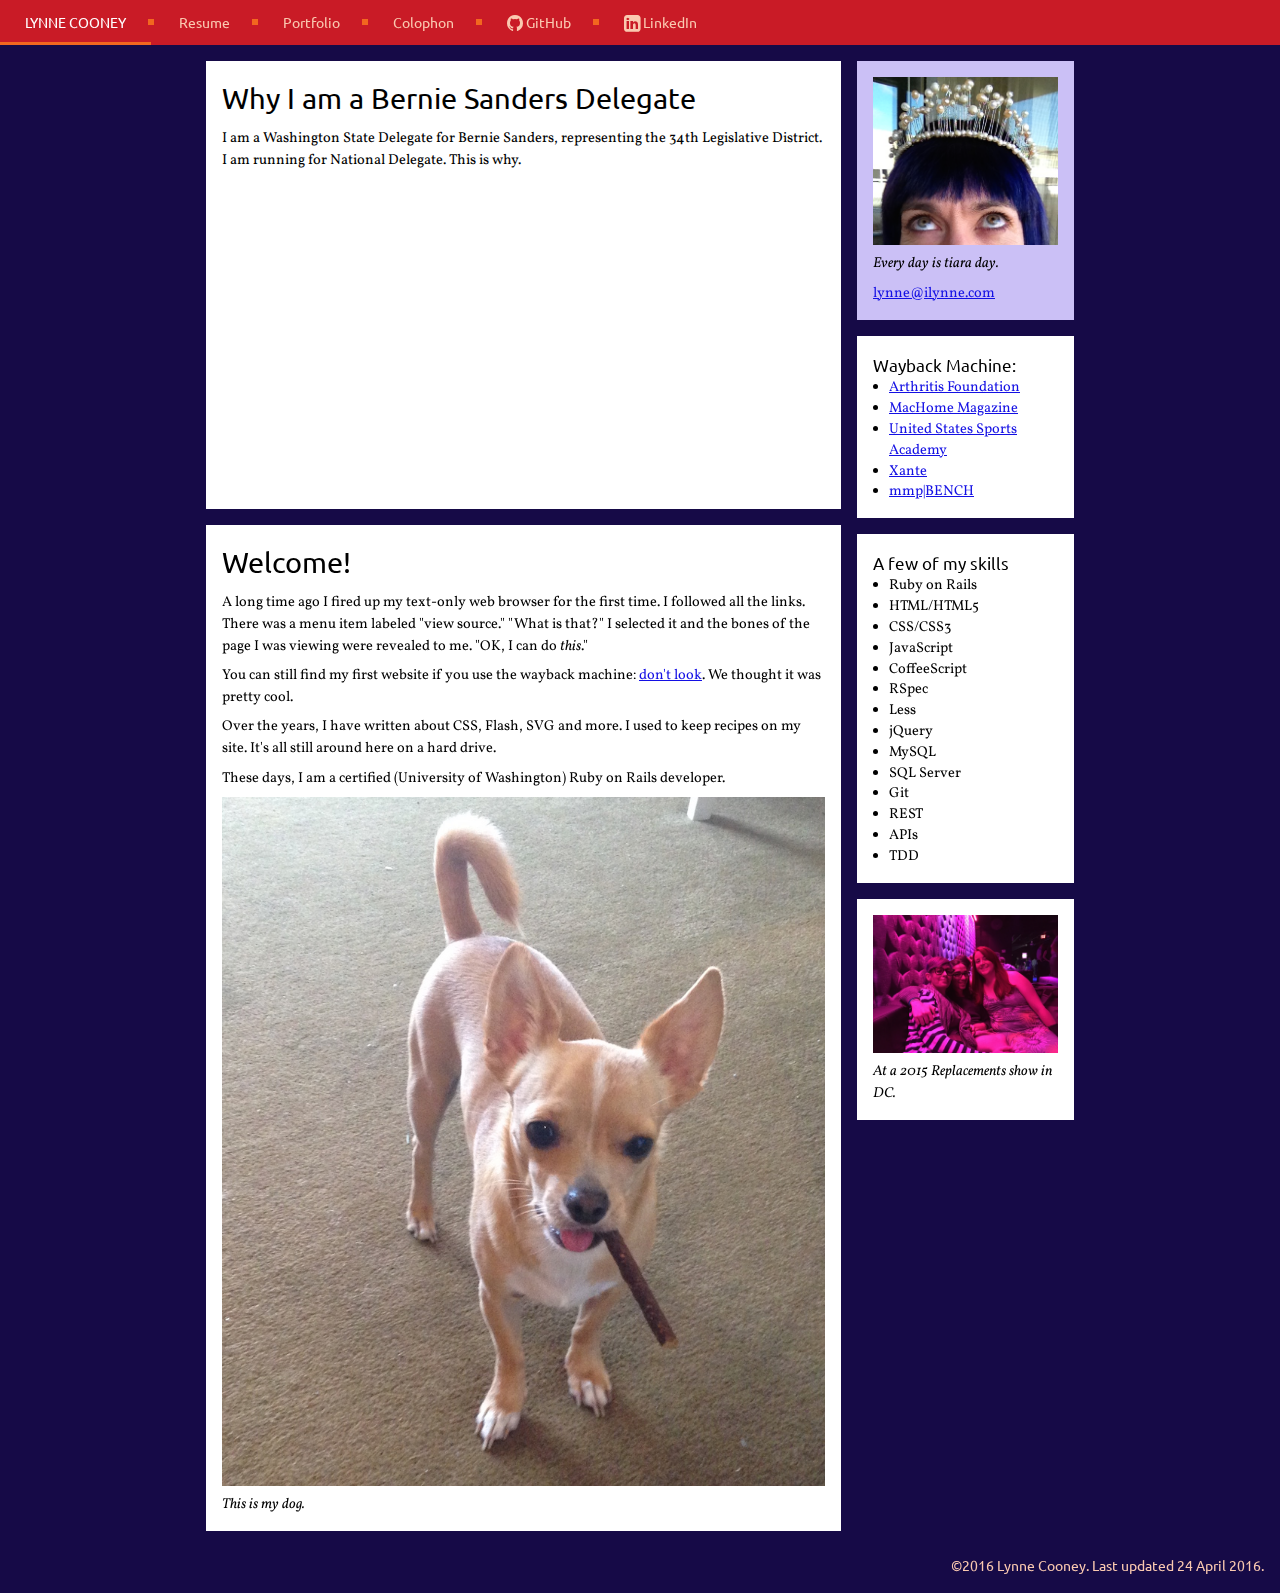
<file: index.html>
<!DOCTYPE html>
<html lang="en">
<head>
  <meta charset="utf-8" />
  <title>About Me</title>
  <link href="http://maxcdn.bootstrapcdn.com/font-awesome/4.2.0/css/font-awesome.min.css" rel="stylesheet">
  <link href="http://fonts.googleapis.com/css?family=Ubuntu:bold" rel="stylesheet" type="text/css">
  <link href="http://fonts.googleapis.com/css?family=Vollkorn" rel="stylesheet" type="text/css">
  <link href="styles/ilynne.css" rel="stylesheet" type="text/css" />
  <script src="//js/vendor/modernizr.js"></script>
  <meta name="viewport" content="width=device-width, initial-scale=1">
  </head>
  
  <body class="index">
    <header>
      <nav>
        <ul>
          <li class="print active"><a href="index.html">LYNNE COONEY</a></li>
          <li ><a href="resume/index.html">Resume</a></li>
          <li ><a href="portfolio.html">Portfolio</a></li>
          <li ><a href="colophon.html">Colophon</a></li>
          <li><a href="http://github.com/ilynne"><i class="fa fa-github fa-lg"></i> GitHub</a></li>
          <li><a href="http://linkedin.com/in/lynnety"><i class="fa fa-linkedin-square fa-lg"></i> LinkedIn</a></li>
        </ul>
      </nav>
    </header>

    <div class="main-container cf">
<div class="main-content">
      <section>
      <h1>Why I am a Bernie Sanders Delegate</h1>
      <p>I am a Washington State Delegate for Bernie Sanders, representing the 34th Legislative District. I am running for National Delegate. This is why.</p>
      <iframe width="420" height="315" src="https://www.youtube.com/embed/q_BV2KJhArM" frameborder="0" allowfullscreen></iframe>
    </section>


    <section>
      <h1>Welcome!</h1>
      <p>A long time ago I fired up my text-only web browser for the first time. I followed all the links. There was a menu item labeled "view source." "What is that?" I selected it and the bones of the page I was viewing were revealed to me. "OK, I can do <em>this</em>."</p>
      <p>You can still find my first website if you use the wayback machine: <a href="https://web.archive.org/web/19961018085715/http://www.arthritis.org/">don't look</a>. We thought it was pretty cool.</p>
      <p>Over the years, I have written about CSS, Flash, SVG and more. I used to keep recipes on my site. It's all still around here on a hard drive.</p>
      <p>These days, I am a certified (University of Washington) Ruby on Rails developer.</p>
      <figure>
        <img alt="Herculese" src="images/hercules.jpg" />
        <figcaption>This is my dog.</figcaption>
      </figure>
    </section>


      
</div>

    <div class="aux-content cf">
      <aside class="well backgroundShade1">
        <figure>
          <img alt="Lynne and her tiara" src="images/lynne-tiara.png" />
          <figcaption>Every day is tiara day.</figcaption>
        </figure>
        <p><a href="mailto:lynne@ilynne.com">lynne@ilynne.com</a></p>
      </aside>
      
      <aside class="well no-print">
        <h3>Wayback Machine:</h3>
        <ul>
          <li><a href="https://web.archive.org/web/19990428003854/http://www.arthritis.org/">Arthritis Foundation</a></li>
          <li><a href="https://web.archive.org/web/20010330082459/http://www.machome.com/">MacHome Magazine</a></li>
          <li><a href="https://web.archive.org/web/20050302094332/http://www.ussa.edu/">United States Sports Academy</a></li>
          <li><a href="https://web.archive.org/web/20100524161545/http://www.xante.com/">Xante</a></li>
          <li><a href="https://web.archive.org/web/20140103151927/http://www.mmp-bench.com/">mmp|BENCH</a></li>
        </ul>
      </aside>

      <aside class="well">
        <h3>A few of my skills</h3>
        <ul>
            <li>Ruby on Rails</li>
            <li>HTML/HTML5</li>
            <li>CSS/CSS3</li>
            <li>JavaScript</li>
            <li>CoffeeScript</li>
            <li>RSpec</li>
            <li>Less</li>
            <li>jQuery</li>
            <li>MySQL</li>
            <li>SQL Server</li>
            <li>Git</li>
            <li>REST</li>
            <li>APIs</li>
            <li>TDD</li>
        </ul>
      </aside>
      
      <aside class="well">
        <figure>
          <img alt="Waiting for the Replacements" src="images/echostage.jpg" />
          <figcaption>At a 2015 Replacements show in DC.</figcaption>
        </figure>

      </aside>

    </div>
  </div>

  <footer>
    <p class="right-aligned">&copy;<time datetime="2016">2016</time> Lynne Cooney. Last updated <time datetime="2016-04-24">24 April 2016</time>.</p>
  </footer>
  </body>
</html>
</file>
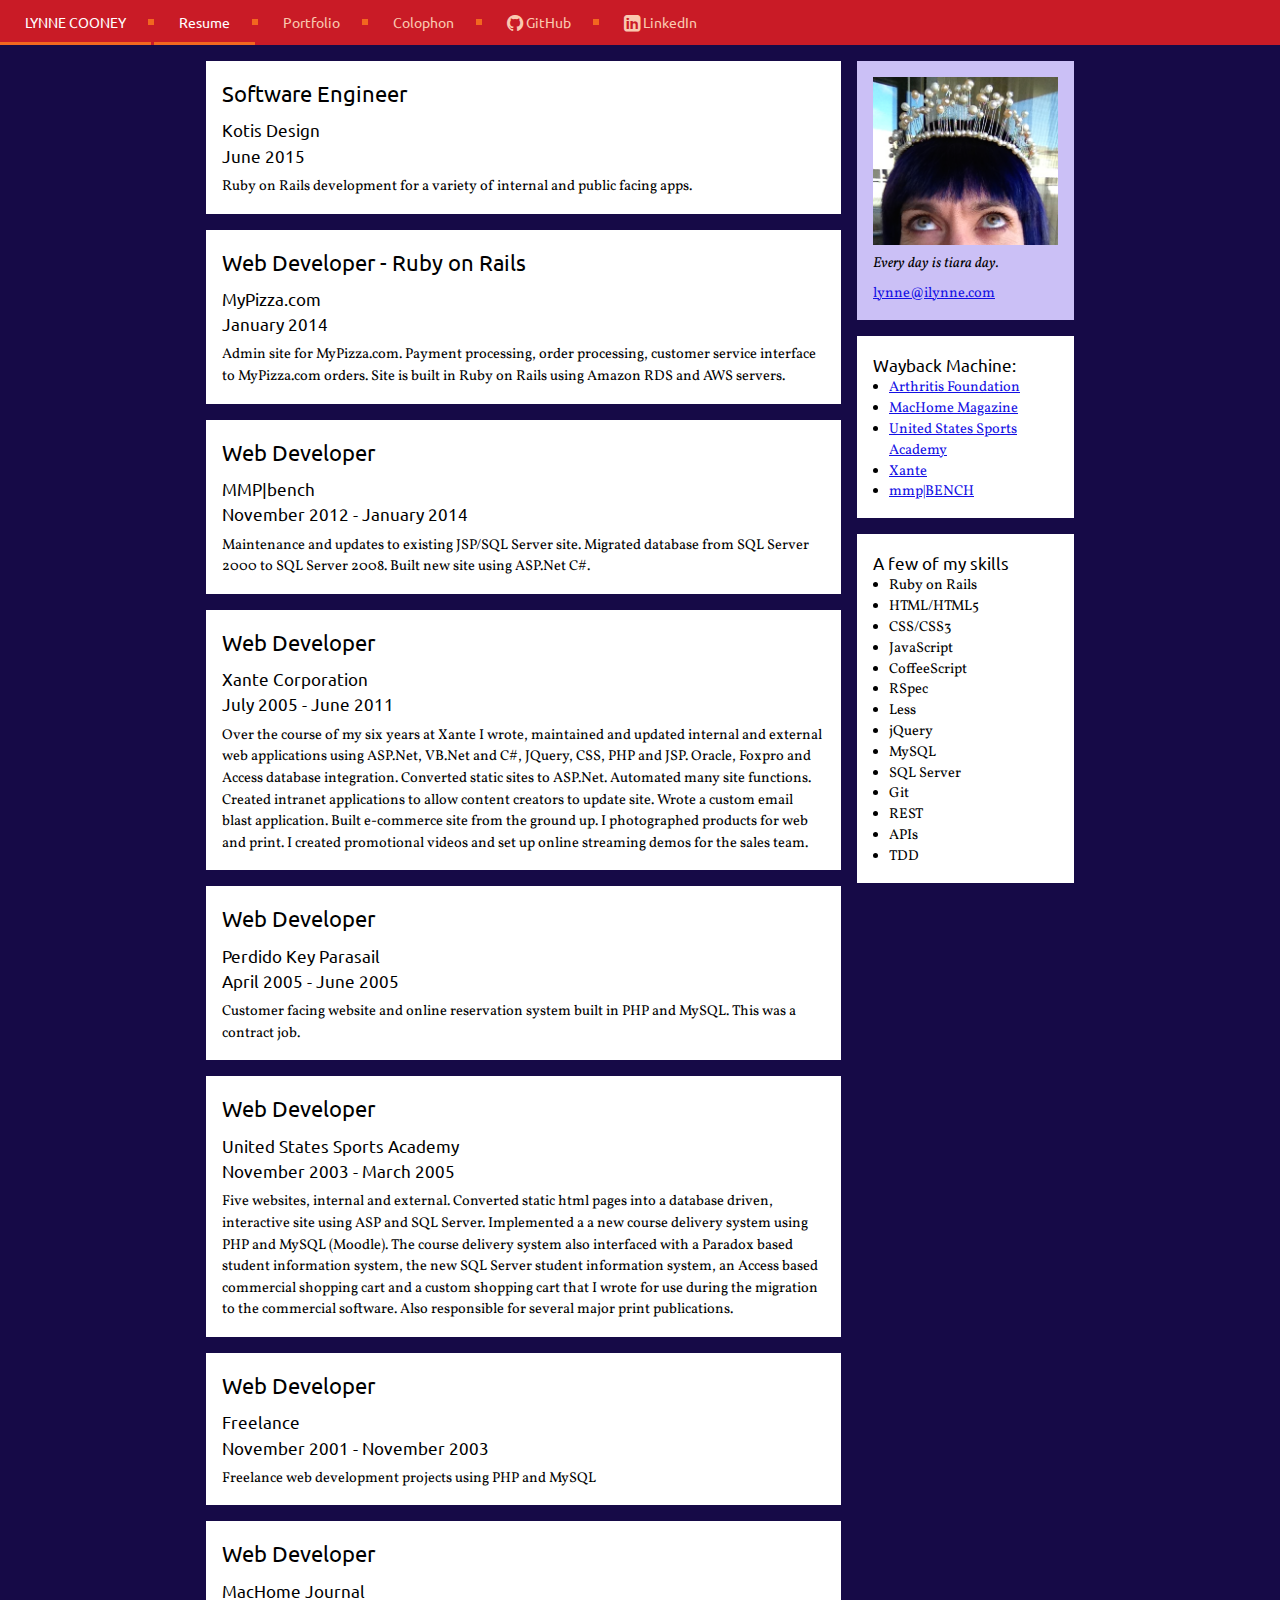
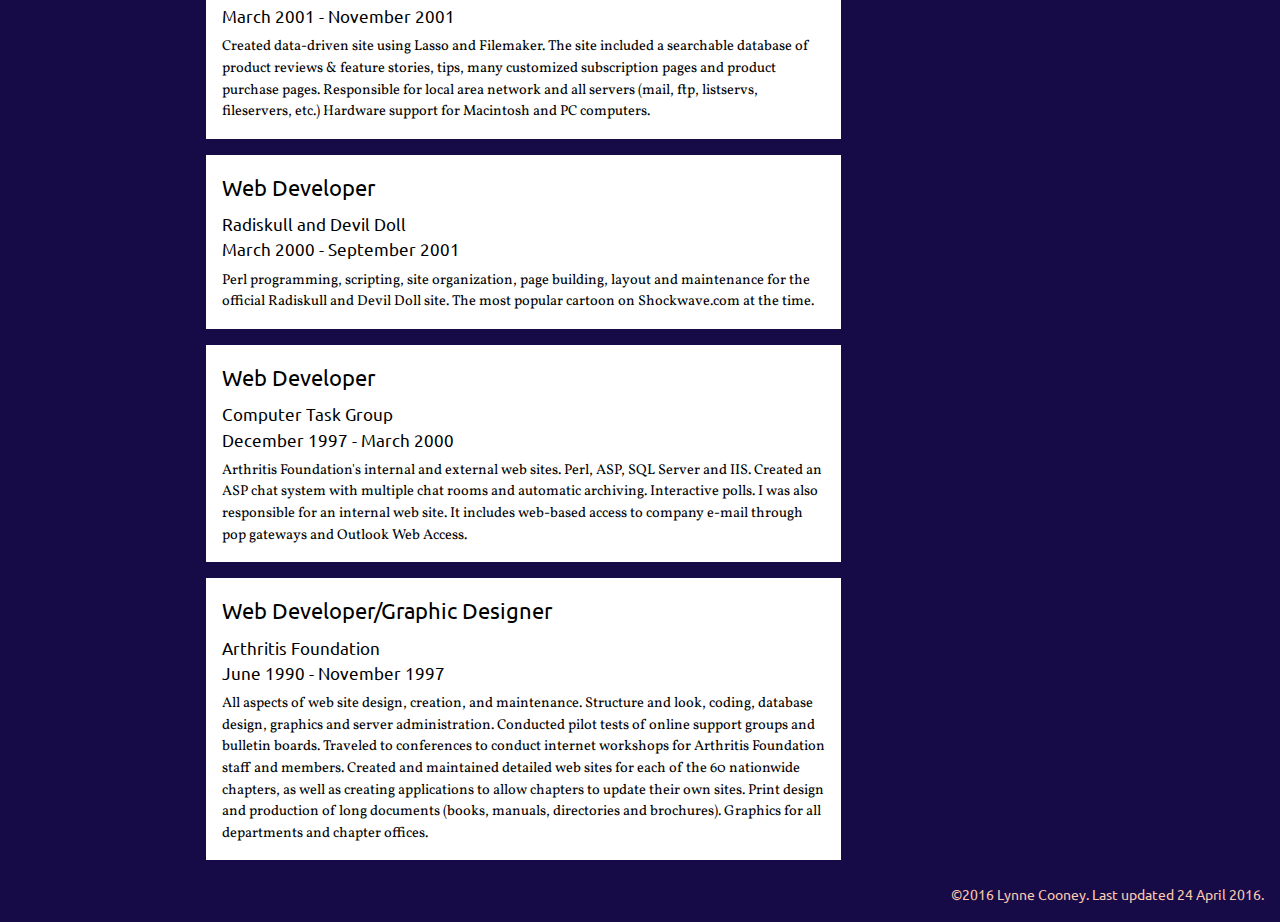
<file: resume/index.html>
<!DOCTYPE html>
<html lang="en">
<head>
  <meta charset="utf-8" />
  <title>Resumé</title>
  <link href="http://maxcdn.bootstrapcdn.com/font-awesome/4.2.0/css/font-awesome.min.css" rel="stylesheet">
  <link href="http://fonts.googleapis.com/css?family=Ubuntu:bold" rel="stylesheet" type="text/css">
  <link href="http://fonts.googleapis.com/css?family=Vollkorn" rel="stylesheet" type="text/css">
  <link href="../styles/ilynne.css" rel="stylesheet" type="text/css" />
  <script src="//js/vendor/modernizr.js"></script>
  <meta name="viewport" content="width=device-width, initial-scale=1">
  </head>
  
  <body class="resume resume-index">
    <header>
      <nav>
        <ul>
          <li class="print "><a href="../index.html">LYNNE COONEY</a></li>
          <li class='active print'><a href="index.html">Resume</a></li>
          <li ><a href="../portfolio.html">Portfolio</a></li>
          <li ><a href="../colophon.html">Colophon</a></li>
          <li><a href="http://github.com/ilynne"><i class="fa fa-github fa-lg"></i> GitHub</a></li>
          <li><a href="http://linkedin.com/in/lynnety"><i class="fa fa-linkedin-square fa-lg"></i> LinkedIn</a></li>
        </ul>
      </nav>
    </header>

    <div class="main-container cf">
<div class="main-content">
  <section>
  <h2>Software Engineer</h2>
  <h3>Kotis Design<br />
    June 2015
  </h3>
  <p>Ruby on Rails development for a variety of internal and public facing apps.</p>
</section>
<section>
  <h2>Web Developer - Ruby on Rails</h2>
  <h3>MyPizza.com<br />
    January 2014
  </h3>
  <p>Admin site for MyPizza.com. Payment processing, order processing, customer service interface to MyPizza.com orders. Site is built in Ruby on Rails using Amazon RDS and AWS servers.</p>
</section>
<section>
  <h2>Web Developer</h2>
  <h3>MMP|bench<br />
    November 2012 - January 2014
  </h3>
  <p>Maintenance and updates to existing JSP/SQL Server site. Migrated database from SQL Server 2000 to SQL Server 2008. Built new site using ASP.Net C#.</p>
</section>
<section>
  <h2>Web Developer</h2>
  <h3>Xante Corporation<br />
    July 2005 - June 2011
  </h3>
  <p>Over the course of my six years at Xante I wrote, maintained and updated internal and external web applications using ASP.Net, VB.Net and C#, JQuery, CSS, PHP and JSP. Oracle, Foxpro and Access database integration. Converted static sites to ASP.Net. Automated many site functions. Created intranet applications to allow content creators to update site. Wrote a custom email blast application. Built e-commerce site from the ground up. I photographed products for web and print. I created promotional videos and set up online streaming demos for the sales team.</p>
</section>
<section>
  <h2>Web Developer</h2>
  <h3>Perdido Key Parasail<br />
    April 2005 - June 2005
  </h3>
  <p>Customer facing website and online reservation system built in PHP and MySQL. This was a contract job.</p>
</section>
<section>
  <h2>Web Developer</h2>
  <h3>United States Sports Academy<br />
    November 2003 - March 2005
  </h3>
  <p>Five websites, internal and external.  Converted static html pages into a database driven, interactive site using ASP and SQL Server. Implemented a a new course delivery system using PHP and MySQL (Moodle). The course delivery system also interfaced with a Paradox based student information system, the new SQL Server student information system, an Access based commercial shopping cart and a custom shopping cart that I wrote for use during the migration to the commercial software. Also responsible for several major print publications.</p>
</section>
<section>
  <h2>Web Developer</h2>
  <h3>Freelance<br />
    November 2001 - November 2003
  </h3>
  <p>Freelance web development projects using PHP and MySQL</p>
</section>
<section>
  <h2>Web Developer</h2>
  <h3>MacHome Journal<br />
    March 2001 - November 2001
  </h3>
  <p>Created data-driven site using Lasso and Filemaker. The site included a searchable database of product reviews & feature stories, tips, many customized subscription pages and product purchase pages. Responsible for local area network and all servers (mail, ftp, listservs, fileservers, etc.) Hardware support for Macintosh and PC computers.</p>
</section>
<section>
  <h2>Web Developer</h2>
  <h3>Radiskull and Devil Doll<br />
    March 2000 - September 2001
  </h3>
  <p>Perl programming, scripting, site organization, page building, layout and maintenance for the official Radiskull and Devil Doll site. The most popular cartoon on Shockwave.com at the time.</p>
</section>
<section>
  <h2>Web Developer</h2>
  <h3>Computer Task Group<br />
    December 1997 - March 2000
  </h3>
  <p>Arthritis Foundation's internal and external web sites. Perl, ASP, SQL Server and IIS. Created an ASP chat system with multiple chat rooms and automatic archiving. Interactive polls. I was also responsible for an internal web site. It includes web-based access to company e-mail through pop gateways and Outlook Web Access.</p>
</section>
<section>
  <h2>Web Developer/Graphic Designer</h2>
  <h3>Arthritis Foundation<br />
    June 1990 - November 1997
  </h3>
  <p>All aspects of web site design, creation, and maintenance. Structure and look, coding, database design, graphics and server administration. Conducted pilot tests of online support groups and bulletin boards. Traveled to conferences to conduct internet workshops for Arthritis Foundation staff and members. Created and maintained detailed web sites for each of the 60 nationwide chapters, as well as creating applications to allow chapters to update their own sites. Print design and production of long documents (books, manuals, directories and brochures). Graphics for all departments and chapter offices.</p>
</section>

</div>

    <div class="aux-content cf">
      <aside class="well backgroundShade1">
        <figure>
          <img alt="Lynne and her tiara" src="../images/lynne-tiara.png" />
          <figcaption>Every day is tiara day.</figcaption>
        </figure>
        <p><a href="mailto:lynne@ilynne.com">lynne@ilynne.com</a></p>
      </aside>
      
      <aside class="well no-print">
        <h3>Wayback Machine:</h3>
        <ul>
          <li><a href="https://web.archive.org/web/19990428003854/http://www.arthritis.org/">Arthritis Foundation</a></li>
          <li><a href="https://web.archive.org/web/20010330082459/http://www.machome.com/">MacHome Magazine</a></li>
          <li><a href="https://web.archive.org/web/20050302094332/http://www.ussa.edu/">United States Sports Academy</a></li>
          <li><a href="https://web.archive.org/web/20100524161545/http://www.xante.com/">Xante</a></li>
          <li><a href="https://web.archive.org/web/20140103151927/http://www.mmp-bench.com/">mmp|BENCH</a></li>
        </ul>
      </aside>

      <aside class="well">
        <h3>A few of my skills</h3>
        <ul>
            <li>Ruby on Rails</li>
            <li>HTML/HTML5</li>
            <li>CSS/CSS3</li>
            <li>JavaScript</li>
            <li>CoffeeScript</li>
            <li>RSpec</li>
            <li>Less</li>
            <li>jQuery</li>
            <li>MySQL</li>
            <li>SQL Server</li>
            <li>Git</li>
            <li>REST</li>
            <li>APIs</li>
            <li>TDD</li>
        </ul>
      </aside>
      
    </div>
  </div>

  <footer>
    <p class="right-aligned">&copy;<time datetime="2016">2016</time> Lynne Cooney. Last updated <time datetime="2016-04-24">24 April 2016</time>.</p>
  </footer>
  </body>
</html>
</file>
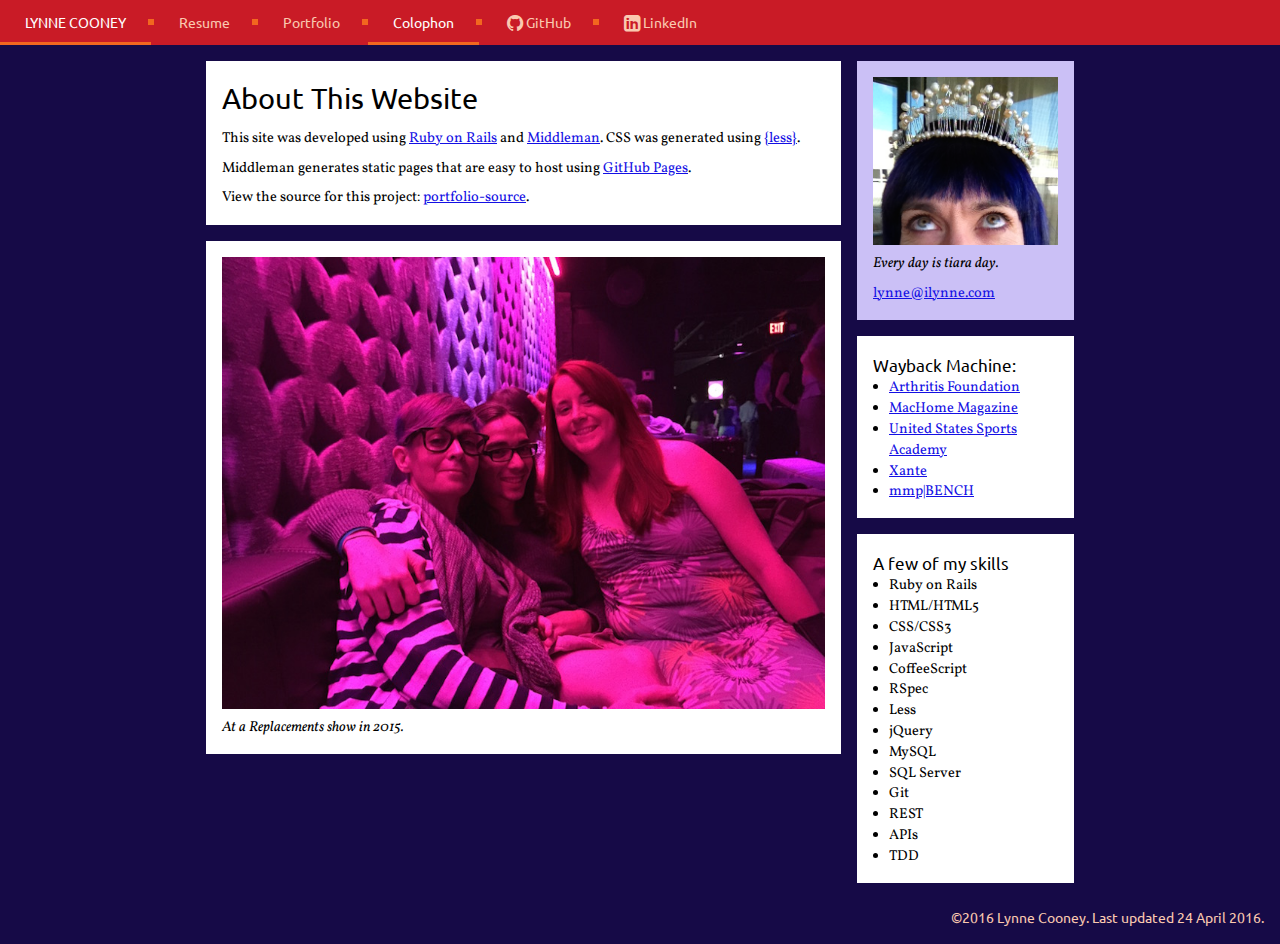
<file: colophon.html>
<!DOCTYPE html>
<html lang="en">
<head>
  <meta charset="utf-8" />
  <title>Colophon</title>
  <link href="http://maxcdn.bootstrapcdn.com/font-awesome/4.2.0/css/font-awesome.min.css" rel="stylesheet">
  <link href="http://fonts.googleapis.com/css?family=Ubuntu:bold" rel="stylesheet" type="text/css">
  <link href="http://fonts.googleapis.com/css?family=Vollkorn" rel="stylesheet" type="text/css">
  <link href="styles/ilynne.css" rel="stylesheet" type="text/css" />
  <script src="//js/vendor/modernizr.js"></script>
  <meta name="viewport" content="width=device-width, initial-scale=1">
  </head>
  
  <body class="colophon">
    <header>
      <nav>
        <ul>
          <li class="print "><a href="index.html">LYNNE COONEY</a></li>
          <li ><a href="resume/index.html">Resume</a></li>
          <li ><a href="portfolio.html">Portfolio</a></li>
          <li class='active print'><a href="colophon.html">Colophon</a></li>
          <li><a href="http://github.com/ilynne"><i class="fa fa-github fa-lg"></i> GitHub</a></li>
          <li><a href="http://linkedin.com/in/lynnety"><i class="fa fa-linkedin-square fa-lg"></i> LinkedIn</a></li>
        </ul>
      </nav>
    </header>

    <div class="main-container cf">
<div class="main-content">
    <section>
    <h1>About This Website</h1>
    <p>This site was developed using <a href="http://rubyonrails.org/">Ruby on Rails</a> and <a href="https://middlemanapp.com/">Middleman</a>. CSS was generated using <a href="http://lesscss.org/">{less}</a>.</p>
    <p>Middleman generates static pages that are easy to host using <a href="https://pages.github.com/">GitHub Pages</a>.</p>
    <p>View the source for this project: <a href="https://github.com/ilynne/portfolio-source">portfolio-source</a>.</p>
  </section>
  <section>
    <figure>
      <img alt="Waiting for the Replacements" src="images/echostage.jpg" />
      <figcaption>At a Replacements show in 2015.</figcaption>
    </figure>
  </section>
</div>

    <div class="aux-content cf">
      <aside class="well backgroundShade1">
        <figure>
          <img alt="Lynne and her tiara" src="images/lynne-tiara.png" />
          <figcaption>Every day is tiara day.</figcaption>
        </figure>
        <p><a href="mailto:lynne@ilynne.com">lynne@ilynne.com</a></p>
      </aside>
      
      <aside class="well no-print">
        <h3>Wayback Machine:</h3>
        <ul>
          <li><a href="https://web.archive.org/web/19990428003854/http://www.arthritis.org/">Arthritis Foundation</a></li>
          <li><a href="https://web.archive.org/web/20010330082459/http://www.machome.com/">MacHome Magazine</a></li>
          <li><a href="https://web.archive.org/web/20050302094332/http://www.ussa.edu/">United States Sports Academy</a></li>
          <li><a href="https://web.archive.org/web/20100524161545/http://www.xante.com/">Xante</a></li>
          <li><a href="https://web.archive.org/web/20140103151927/http://www.mmp-bench.com/">mmp|BENCH</a></li>
        </ul>
      </aside>

      <aside class="well">
        <h3>A few of my skills</h3>
        <ul>
            <li>Ruby on Rails</li>
            <li>HTML/HTML5</li>
            <li>CSS/CSS3</li>
            <li>JavaScript</li>
            <li>CoffeeScript</li>
            <li>RSpec</li>
            <li>Less</li>
            <li>jQuery</li>
            <li>MySQL</li>
            <li>SQL Server</li>
            <li>Git</li>
            <li>REST</li>
            <li>APIs</li>
            <li>TDD</li>
        </ul>
      </aside>
      
    </div>
  </div>

  <footer>
    <p class="right-aligned">&copy;<time datetime="2016">2016</time> Lynne Cooney. Last updated <time datetime="2016-04-24">24 April 2016</time>.</p>
  </footer>
  </body>
</html>
</file>
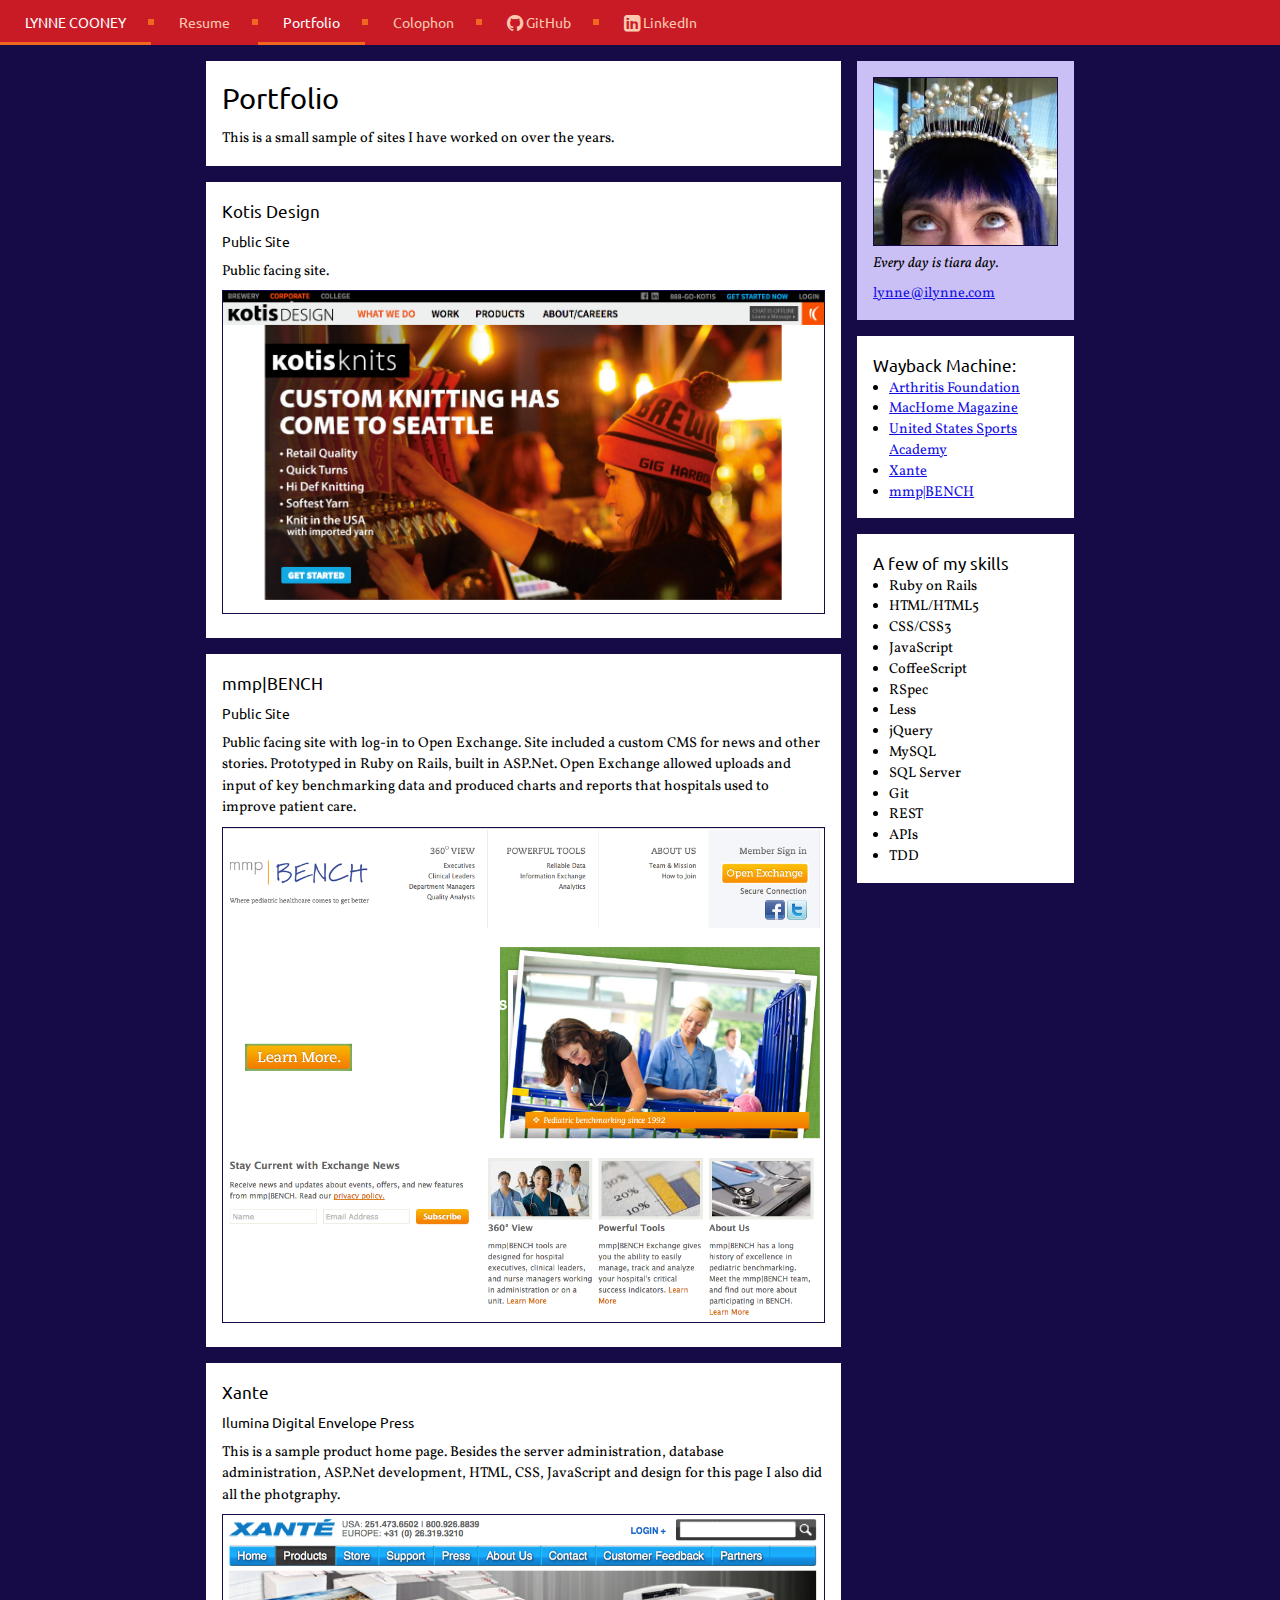
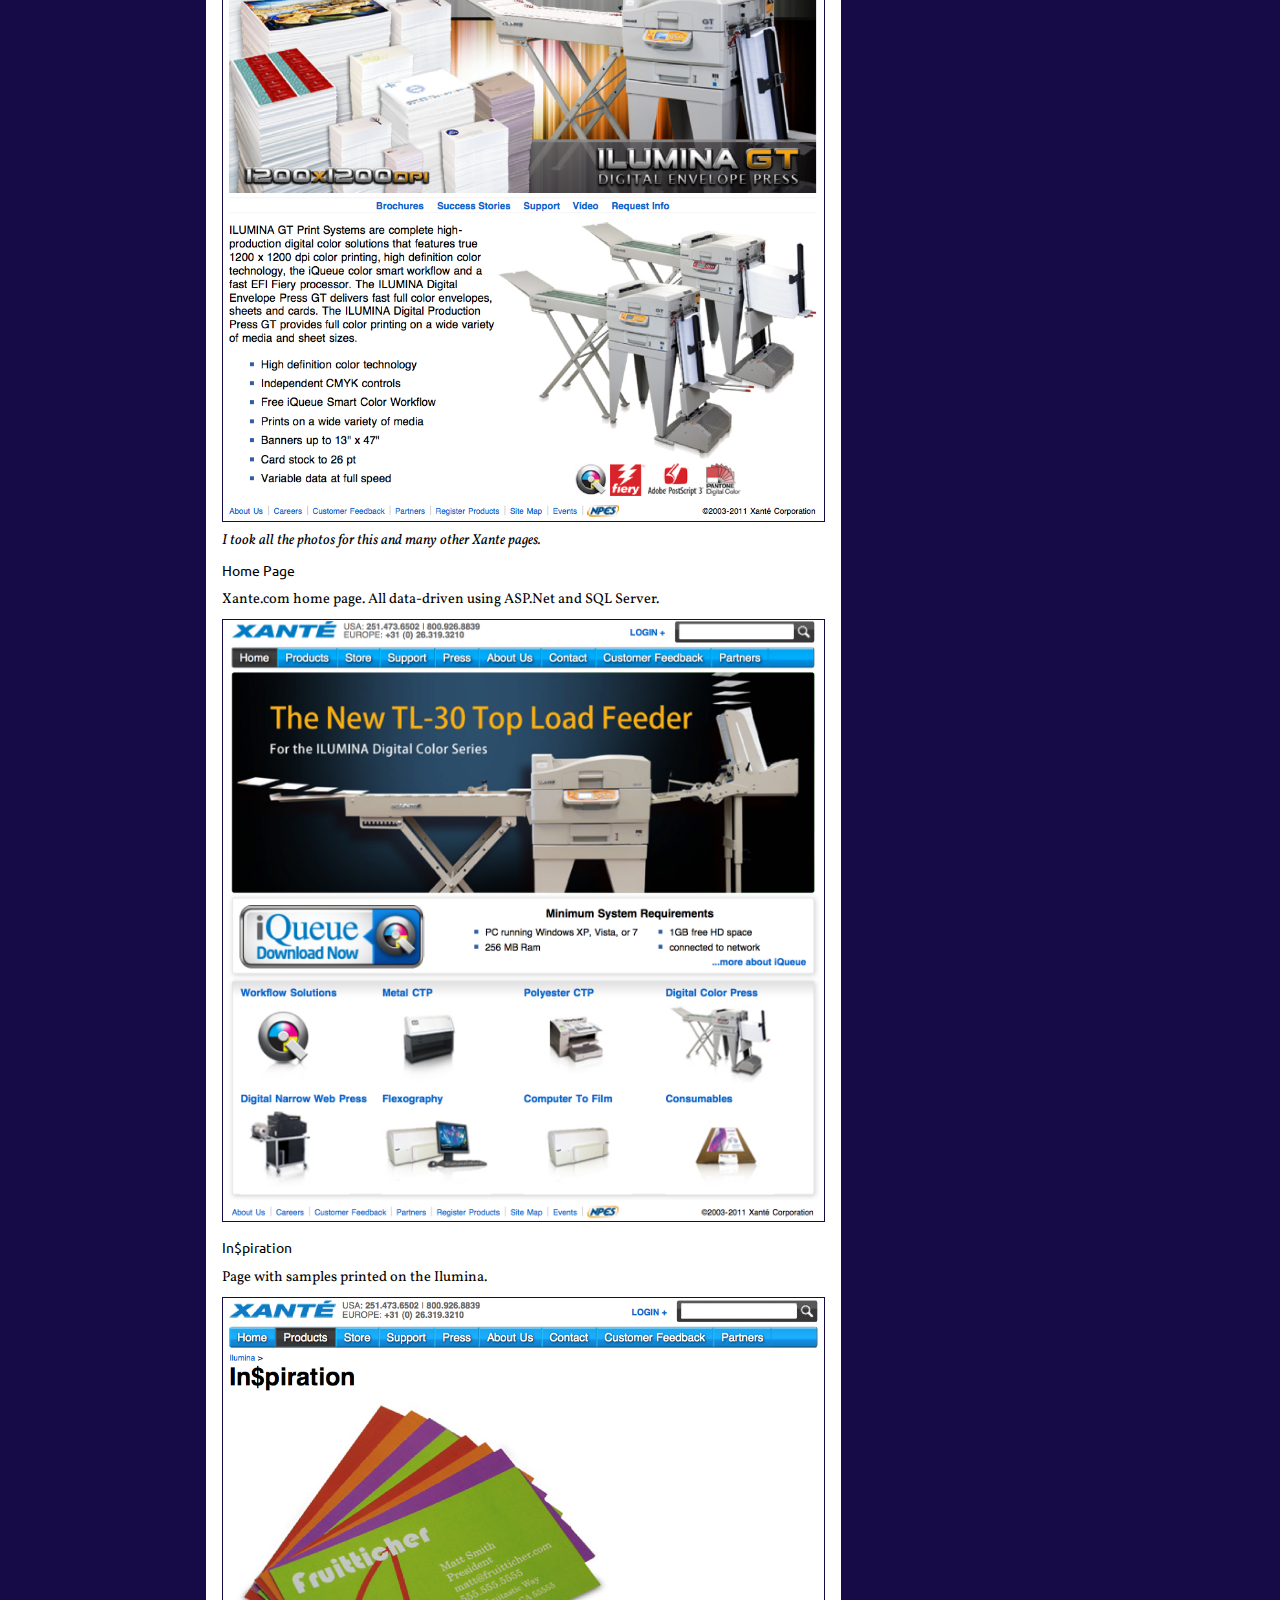
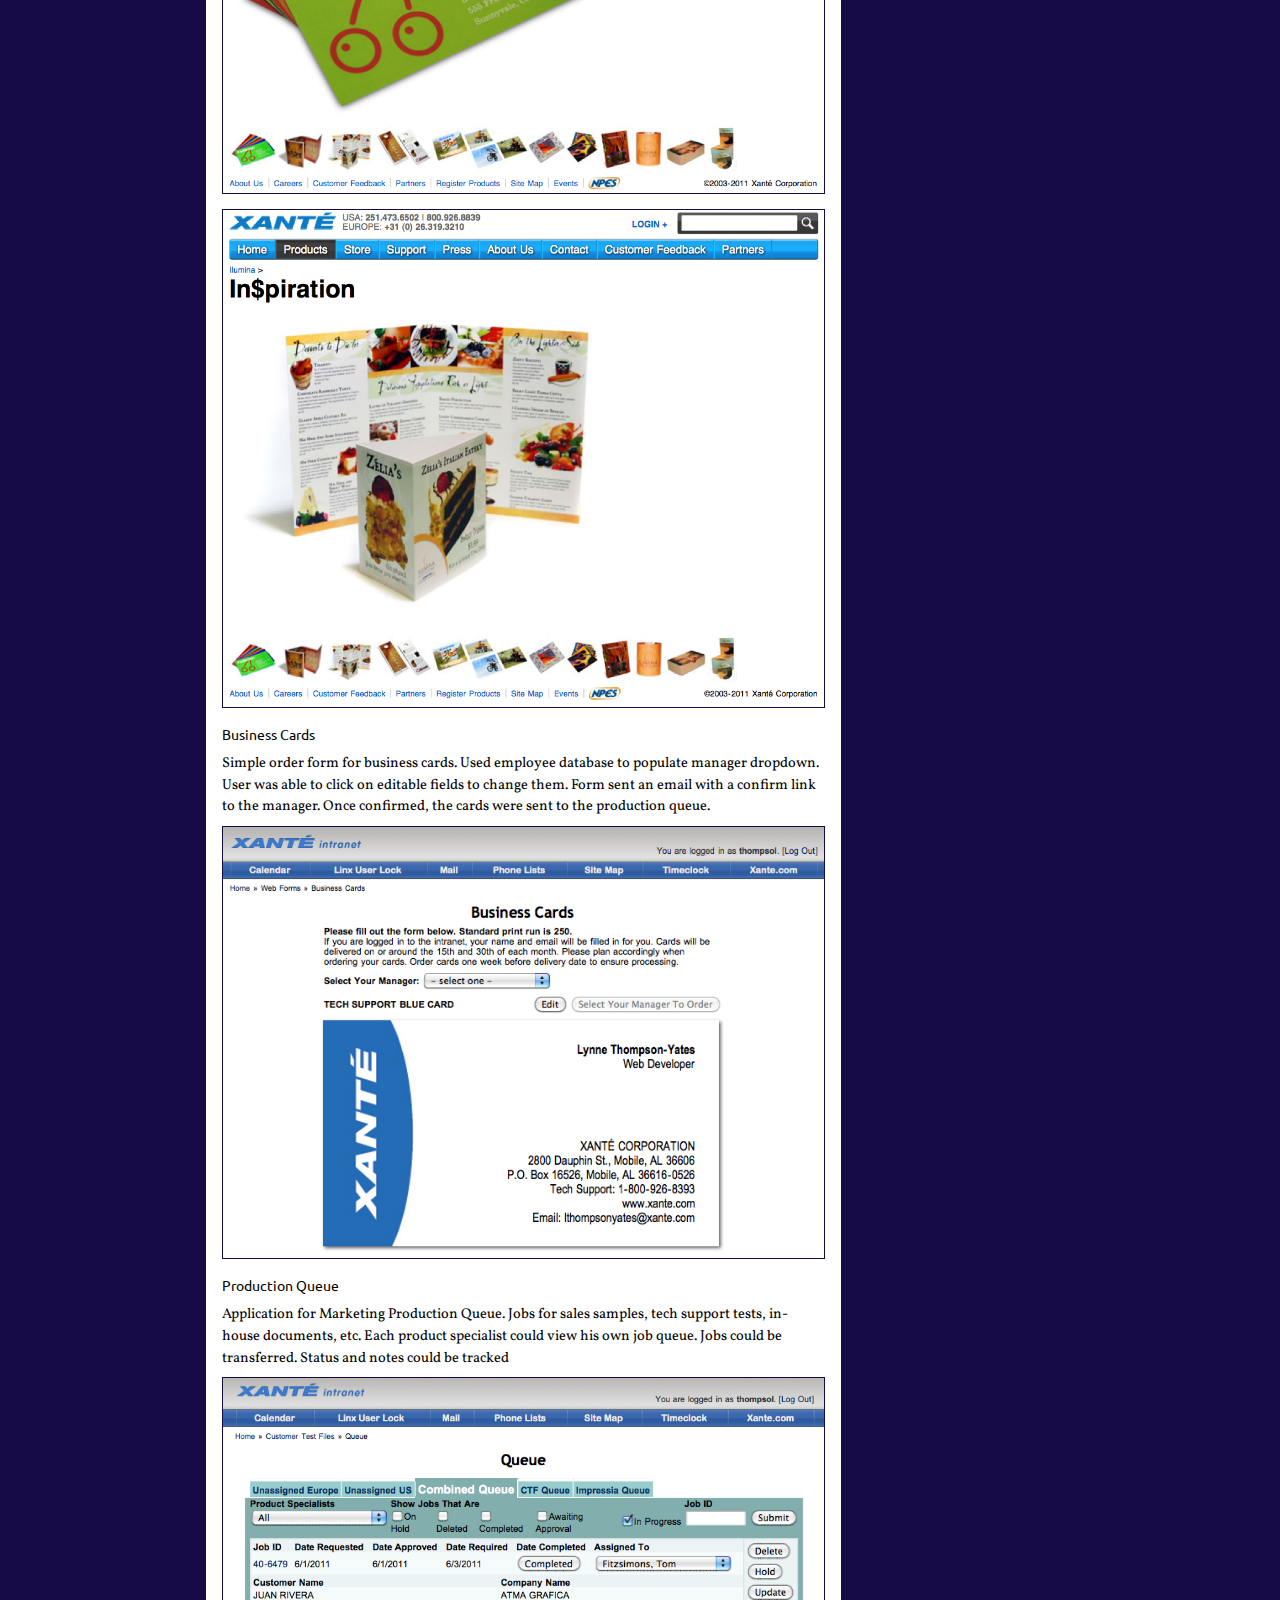
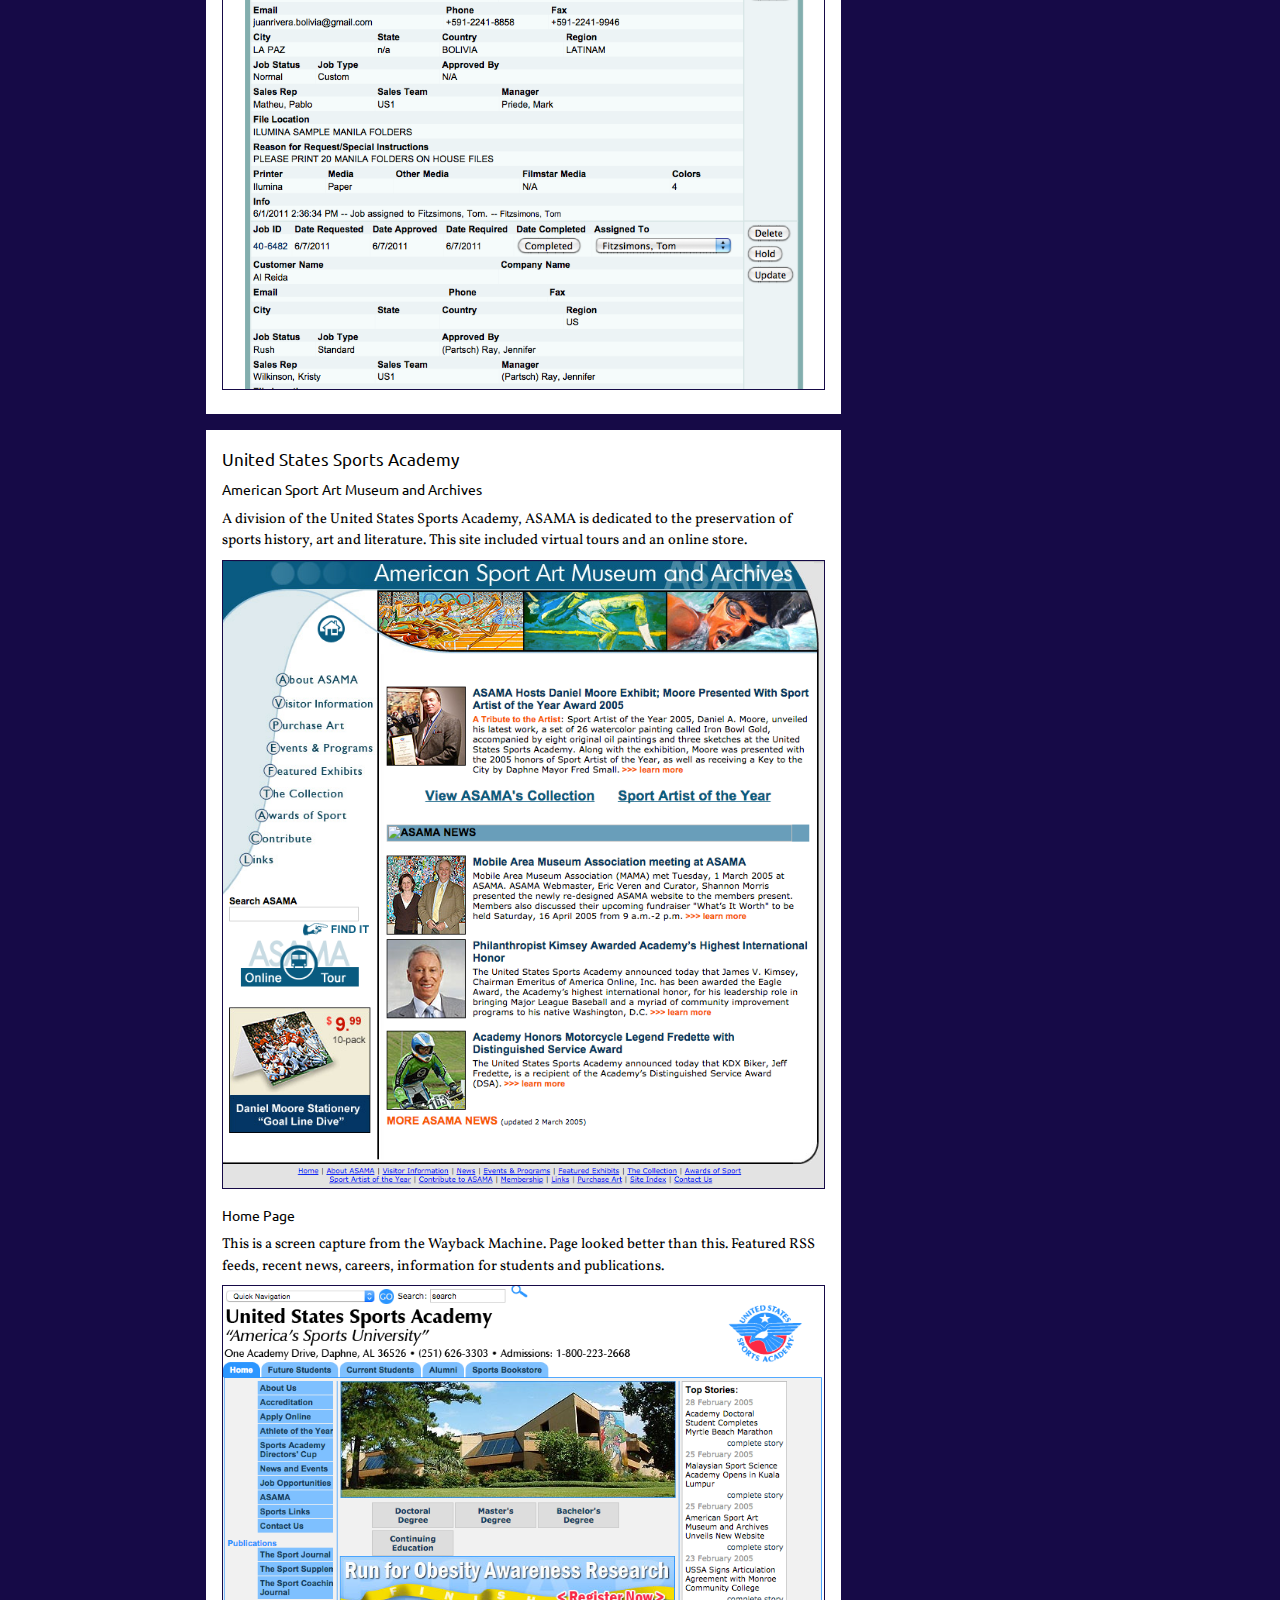
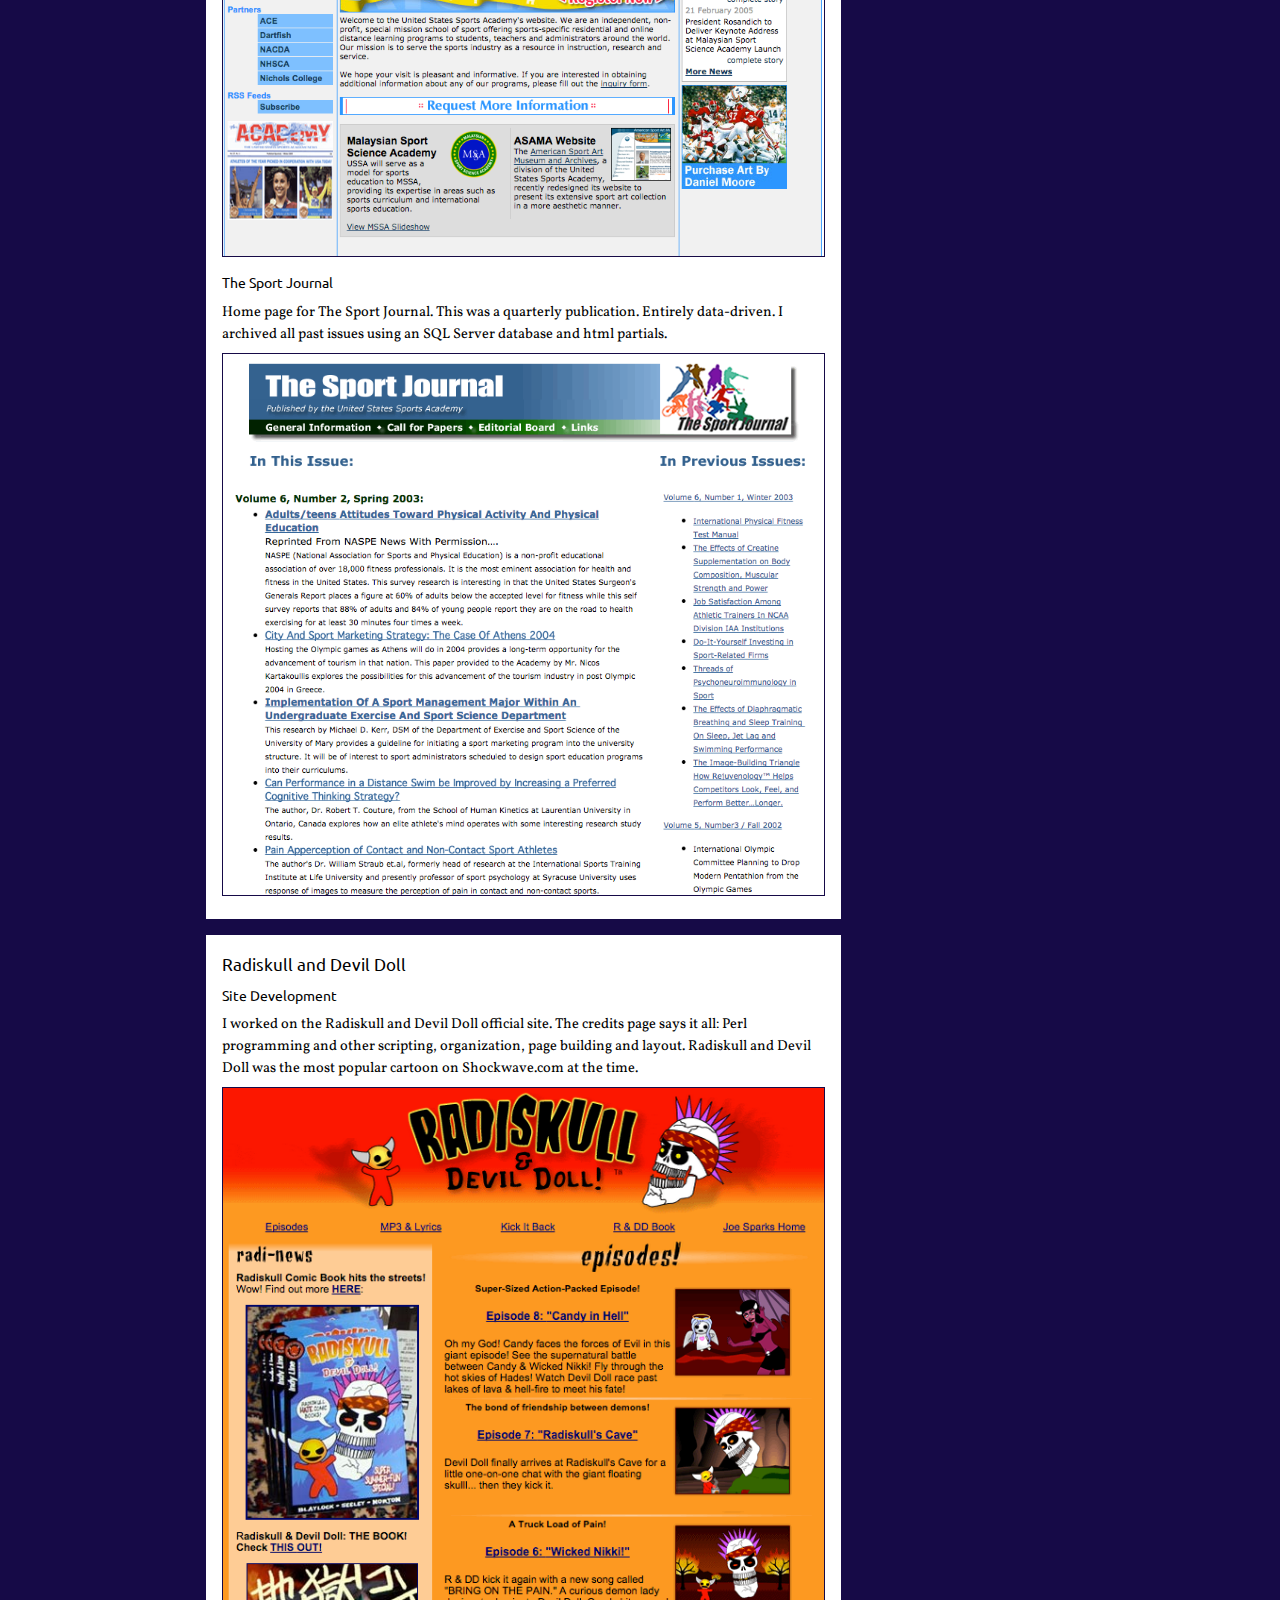
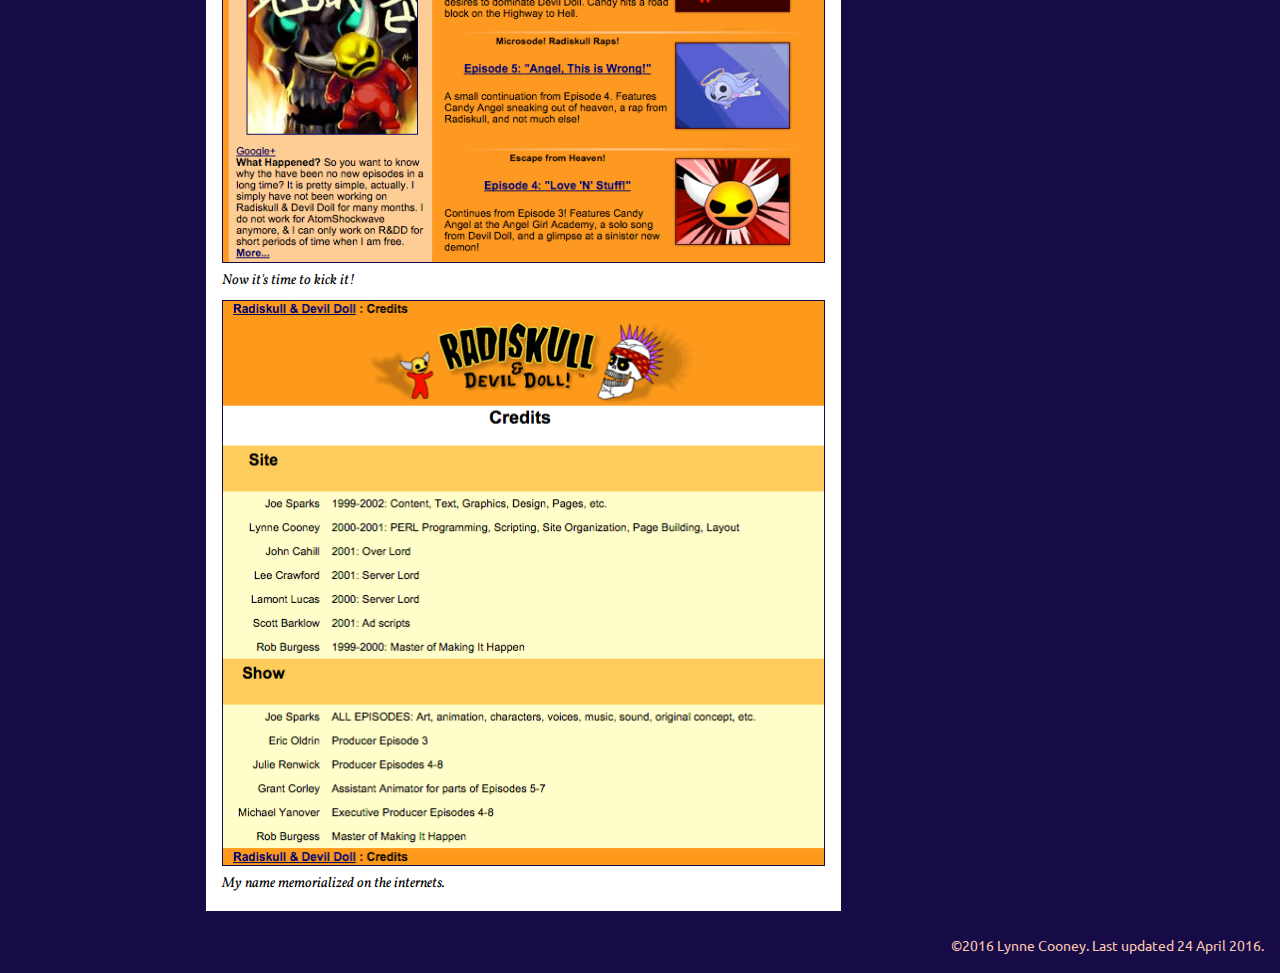
<file: portfolio.html>
<!DOCTYPE html>
<html lang="en">
<head>
  <meta charset="utf-8" />
  <title>Portfolio</title>
  <link href="http://maxcdn.bootstrapcdn.com/font-awesome/4.2.0/css/font-awesome.min.css" rel="stylesheet">
  <link href="http://fonts.googleapis.com/css?family=Ubuntu:bold" rel="stylesheet" type="text/css">
  <link href="http://fonts.googleapis.com/css?family=Vollkorn" rel="stylesheet" type="text/css">
  <link href="styles/ilynne.css" rel="stylesheet" type="text/css" />
  <script src="//js/vendor/modernizr.js"></script>
  <meta name="viewport" content="width=device-width, initial-scale=1">
  </head>
  
  <body class="portfolio">
    <header>
      <nav>
        <ul>
          <li class="print "><a href="index.html">LYNNE COONEY</a></li>
          <li ><a href="resume/index.html">Resume</a></li>
          <li class='active print'><a href="portfolio.html">Portfolio</a></li>
          <li ><a href="colophon.html">Colophon</a></li>
          <li><a href="http://github.com/ilynne"><i class="fa fa-github fa-lg"></i> GitHub</a></li>
          <li><a href="http://linkedin.com/in/lynnety"><i class="fa fa-linkedin-square fa-lg"></i> LinkedIn</a></li>
        </ul>
      </nav>
    </header>

    <div class="main-container cf">
<div class="main-content">
  <section class="portfolio">
<h1>Portfolio</h2>
  <p>This is a small sample of sites I have worked on over the years.</p>
</section>
<section class="portfolio">
  <h3>Kotis Design</h3>
    <h4>Public Site</h4>
    <p>Public facing site.</p>
        <figure>
          <img alt="Public Site image 1" src="images/portfolio/kotisdesign/kotis-knits-page.png" />
        </figure>
</section>
<section class="portfolio">
  <h3>mmp|BENCH</h3>
    <h4>Public Site</h4>
    <p>Public facing site with log-in to Open Exchange. Site included a custom CMS for news and other stories. Prototyped in Ruby on Rails, built in ASP.Net. Open Exchange allowed uploads and input of key benchmarking data and produced charts and reports that hospitals used to improve patient care.</p>
        <figure>
          <img alt="Public Site image 1" src="images/portfolio/mmpbench/home-page-mmp-bench.png" />
        </figure>
</section>
<section class="portfolio">
  <h3>Xante</h3>
    <h4>Ilumina Digital Envelope Press</h4>
    <p>This is a sample product home page. Besides the server administration, database administration, ASP.Net development, HTML, CSS, JavaScript and design for this page I also did all the photgraphy.</p>
        <figure>
          <img alt="Ilumina Digital Envelope Press image 1" src="images/portfolio/xante/product-ilumina-dep.png" />
            <figcaption>I took all the photos for this and many other Xante pages.</figcaption>
        </figure>
    <h4>Home Page</h4>
    <p>Xante.com home page. All data-driven using ASP.Net and SQL Server.</p>
        <figure>
          <img alt="Home Page image 1" src="images/portfolio/xante/home-page-xante.png" />
        </figure>
    <h4>In$piration</h4>
    <p>Page with samples printed on the Ilumina.</p>
        <figure>
          <img alt="In$piration image 1" src="images/portfolio/xante/inspiration-1.png" />
        </figure>
        <figure>
          <img alt="In$piration image 2" src="images/portfolio/xante/inspiration-2.png" />
        </figure>
    <h4>Business Cards</h4>
    <p>Simple order form for business cards. Used employee database to populate manager dropdown. User was able to click on editable fields to change them. Form sent an email with a confirm link to the manager. Once confirmed, the cards were sent to the production queue.</p>
        <figure>
          <img alt="Business Cards image 1" src="images/portfolio/xante/intranet-business-cards.png" />
        </figure>
    <h4>Production Queue</h4>
    <p>Application for Marketing Production Queue. Jobs for sales samples, tech support tests, in-house documents, etc. Each product specialist could view his own job queue. Jobs could be transferred. Status and notes could be tracked</p>
        <figure>
          <img alt="Production Queue image 1" src="images/portfolio/xante/intranet-job-queue.png" />
        </figure>
</section>
<section class="portfolio">
  <h3>United States Sports Academy</h3>
    <h4>American Sport Art Museum and Archives</h4>
    <p>A division of the United States Sports Academy, ASAMA is dedicated to the preservation of sports history, art and literature. This site included virtual tours and an online store.</p>
        <figure>
          <img alt="American Sport Art Museum and Archives image 1" src="images/portfolio/unitedstatessportsacademy/home-page-asama.png" />
        </figure>
    <h4>Home Page</h4>
    <p>This is a screen capture from the Wayback Machine. Page looked better than this. Featured RSS feeds, recent news, careers, information for students and publications.</p>
        <figure>
          <img alt="Home Page image 1" src="images/portfolio/unitedstatessportsacademy/home-page.png" />
        </figure>
    <h4>The Sport Journal</h4>
    <p>Home page for The Sport Journal. This was a quarterly publication. Entirely data-driven. I archived all past issues using an SQL Server database and html partials.</p>
        <figure>
          <img alt="The Sport Journal image 1" src="images/portfolio/unitedstatessportsacademy/home-page-sport-journal.png" />
        </figure>
</section>
<section class="portfolio">
  <h3>Radiskull and Devil Doll</h3>
    <h4>Site Development</h4>
    <p>I worked on the Radiskull and Devil Doll official site. The credits page says it all: Perl programming and other scripting, organization, page building and layout. Radiskull and Devil Doll was the most popular cartoon on Shockwave.com at the time.</p>
        <figure>
          <img alt="Site Development image 1" src="images/portfolio/radiskullanddevildoll/rdd-home-page.png" />
            <figcaption>Now it's time to kick it!</figcaption>
        </figure>
        <figure>
          <img alt="Site Development image 2" src="images/portfolio/radiskullanddevildoll/rdd-credits.png" />
            <figcaption>My name memorialized on the internets.</figcaption>
        </figure>
</section>

</div>

    <div class="aux-content cf">
      <aside class="well backgroundShade1">
        <figure>
          <img alt="Lynne and her tiara" src="images/lynne-tiara.png" />
          <figcaption>Every day is tiara day.</figcaption>
        </figure>
        <p><a href="mailto:lynne@ilynne.com">lynne@ilynne.com</a></p>
      </aside>
      
      <aside class="well no-print">
        <h3>Wayback Machine:</h3>
        <ul>
          <li><a href="https://web.archive.org/web/19990428003854/http://www.arthritis.org/">Arthritis Foundation</a></li>
          <li><a href="https://web.archive.org/web/20010330082459/http://www.machome.com/">MacHome Magazine</a></li>
          <li><a href="https://web.archive.org/web/20050302094332/http://www.ussa.edu/">United States Sports Academy</a></li>
          <li><a href="https://web.archive.org/web/20100524161545/http://www.xante.com/">Xante</a></li>
          <li><a href="https://web.archive.org/web/20140103151927/http://www.mmp-bench.com/">mmp|BENCH</a></li>
        </ul>
      </aside>

      <aside class="well">
        <h3>A few of my skills</h3>
        <ul>
            <li>Ruby on Rails</li>
            <li>HTML/HTML5</li>
            <li>CSS/CSS3</li>
            <li>JavaScript</li>
            <li>CoffeeScript</li>
            <li>RSpec</li>
            <li>Less</li>
            <li>jQuery</li>
            <li>MySQL</li>
            <li>SQL Server</li>
            <li>Git</li>
            <li>REST</li>
            <li>APIs</li>
            <li>TDD</li>
        </ul>
      </aside>
      
    </div>
  </div>

  <footer>
    <p class="right-aligned">&copy;<time datetime="2016">2016</time> Lynne Cooney. Last updated <time datetime="2016-04-24">24 April 2016</time>.</p>
  </footer>
  </body>
</html>
</file>
<file: styles/ilynne.css>
/*
@header-font: 'Molengo', Georgia, Times, serif;
@body-font: 'Muli', Verdana, Helvetica, sans-serif;
@body-font: 'Lekton', Helvetica, Arial, sans-serif;
@header-font: 'Corben', Georgia, Times, serif;
@body-font: 'Nobile', Helvetica, Arial, sans-serif;
@header-font: 'Playfair Display', Georgia, serif;
*/

.body-font {
  font-family: 'Vollkorn', Georgia, Times, serif;
  font-size: .9rem;
  line-height: 1.3rem;
}
.alt-header-font {
  font-family: 'Vollkorn', Georgia, Times, serif;
  font-weight: bold;
}
.default-well {
  background: #ffffff;
  border-radius: 0px;
  padding: 1rem;
}
@media only screen and (max-width: 479px) {
  .default-well {
    border-radius: 0;
  }
}
/**
 * For modern browsers
 * 1. The space content is one way to avoid an Opera bug when the
 *    contenteditable attribute is included anywhere else in the document.
 *    Otherwise it causes space to appear at the top and bottom of elements
 *    that are clearfixed.
 * 2. The use of `table` rather than `block` is only necessary if using
 *    `:before` to contain the top-margins of child elements.
 */
.cf:before,
.cf:after {
  content: " ";
  /* 1 */
  display: table;
  /* 2 */
}
.cf:after {
  clear: both;
}
/**
 * For IE 6/7 only
 * Include this rule to trigger hasLayout and contain floats.
 */
.cf {
  *zoom: 1;
}
header nav {
  width: auto;
  background: #c91b26;
}
header nav ul {
  list-style: none;
  margin: 0;
  padding: 0;
  line-height: 1;
  display: block;
  zoom: 1;
}
header nav ul li {
  display: inline-block;
  padding: 0;
  margin: 0;
}
header nav ul li a:link,
header nav ul li a:active,
header nav ul li a:visited {
  color: #fac9b0;
  text-decoration: none;
  display: block;
  padding: 15px 25px;
  height: 45px !important;
  font-family: 'Ubuntu', Helvetica, Arial, sans-serif;
  position: relative;
  -webkit-transition: color .25s;
  -moz-transition: color .25s;
  -ms-transition: color .25s;
  -o-transition: color .25s;
  transition: color .25s;
}
header nav ul li a:hover {
  color: white;
}
header nav ul li a:hover:before {
  width: 100%;
}
header nav ul li a:after {
  content: "";
  display: block;
  position: absolute;
  right: -3px;
  top: 19px;
  height: 6px;
  width: 6px;
  background: #f2671f;
}
header nav ul li a:before {
  content: "";
  display: block;
  position: absolute;
  left: 0;
  bottom: 0;
  height: 3px;
  width: 0;
  background: #f2671f;
  -webkit-transition: width .25s;
  -moz-transition: width .25s;
  -ms-transition: width .25s;
  -o-transition: width .25s;
  transition: width .25s;
}
@media "print" {
  header nav ul li {
    display: none;
  }
}
header nav ul li.last > a:after,
header nav ul li:last-child > a:after {
  display: none;
}
header nav ul li.active a:before {
  width: 100%;
}
header nav ul li.active a {
  color: white;
}
header nav ul:after {
  content: " ";
  display: block;
  font-size: 0;
  height: 0;
  clear: both;
  visibility: hidden;
}
@media only screen and (max-width: 479px) {
  header nav ul li {
    float: none;
    display: block;
  }
  header nav ul li a,
  header nav ul li a:link,
  header nav ul li a:visited,
  header nav ul li a:active {
    width: 100%;
    -moz-box-sizing: border-box;
    -webkit-box-sizing: border-box;
    box-sizing: border-box;
    border-bottom: 1px solid #f2671f;
    padding: 0.5rem 1rem;
    height: 35px !important;
  }
  header nav ul li.last > a,
  header nav ul li:last-child > a {
    border: 0;
  }
  header nav ul li a:after {
    display: none;
  }
  header nav ul li a:before {
    display: none;
  }
}
/* resets and overrides
---------- */
* {
  margin: 0;
  padding: 0;
  -webkit-box-sizing: border-box;
  -moz-box-sizing: border-box;
  box-sizing: border-box;
}
html {
  font-size: 100%;
}
body {
  background: #160a47;
}
img {
  border: none;
}
table {
  background: #ffffff;
}
/* links & type
---------- */
body,
th,
td {
  font-family: 'Vollkorn', Georgia, Times, serif;
  font-size: .9rem;
  line-height: 1.3rem;
}
th {
  font-family: 'Vollkorn', Georgia, Times, serif;
  font-weight: bold;
}
a:link,
a:active,
a:visited {
  color: #1410e4;
}
a:hover {
  color: #3a36f1;
  text-shadow: #e0e410;
}
h1,
h2,
h3,
h4,
h5,
h6 {
  font-family: 'Ubuntu', Helvetica, Arial, sans-serif;
  font-weight: normal;
}
ul,
ol {
  padding: 0 1rem;
}
p,
h1,
h2,
h3,
h4,
h5,
h6,
table,
figure {
  margin: 0.5rem 0 0 0;
  line-height: 1.5em;
}
/* layout
---------- */
header {
  background: #9795f8;
  color: #e0e410;
  font-family: 'Vollkorn', Georgia, Times, serif;
}
section :first-child {
  margin-top: 0;
}
footer {
  display: block;
  clear: both;
  margin: 0 1rem 1rem 1rem;
  color: #fac9b0;
  font-family: 'Ubuntu', Helvetica, Arial, sans-serif;
}
img {
  max-width: 100%;
  max-height: 100%;
}
figcaption {
  font-style: italic;
}
.main-container {
  padding: 1rem;
  margin: auto;
  max-width: 900px;
  padding-bottom: 0;
}
@media only screen and (max-width: 479px) {
  .main-container {
    padding: 0;
  }
}
.main-content {
  float: left;
  width: 75%;
  padding-right: 1rem;
}
.main-content section {
  background: #ffffff;
  border-radius: 0px;
  padding: 1rem;
  margin-top: 1rem;
}
@media only screen and (max-width: 479px) {
  .main-content section {
    border-radius: 0;
  }
}
@media only screen and (max-width: 479px) {
  .main-content section {
    margin-top: 0rem;
  }
}
.main-content section:first-child {
  margin-top: 0;
}
.aux-content {
  float: left;
  width: 25%;
}
.aux-content .well {
  margin-top: 1rem;
}
.aux-content :first-child {
  margin-top: 0;
}
.main-content,
.aux-content {
  display: -webkit-box;
  /* OLD - iOS 6-, Safari 3.1-6 */
  display: -moz-box;
  /* OLD - Firefox 19- (buggy but mostly works) */
  display: -ms-flexbox;
  /* TWEENER - IE 10 */
  display: -webkit-flex;
  /* NEW - Chrome */
  display: flex;
  /* NEW, Spec - Opera 12.1, Firefox 20+ */
  flex-direction: column;
  -ms-flex-direction: column;
  -webkit-flex-direction: column;
  margin-bottom: 1rem;
}
@media only screen and (max-width: 479px) {
  .main-content,
  .aux-content {
    float: none;
    width: 100%;
    min-width: 100%;
    display: block;
    padding: 0;
    margin-bottom: 0rem;
  }
}
.portfolio img {
  border: 1px solid #160a47;
}
/* callout boxes
---------- */
.well {
  background: #ffffff;
  border-radius: 0px;
  padding: 1rem;
}
@media only screen and (max-width: 479px) {
  .well {
    border-radius: 0;
  }
}
.well :first-child {
  margin-top: 0;
}
/* form elements
---------- */
/* misc
---------- */
.backgroundHc {
  background: #ffffff;
}
.backgroundShade1 {
  background: #cbc0f6;
}
.centered {
  text-align: center;
}
.right-aligned {
  text-align: right;
}
@media print {
  h1,
  h2,
  h3,
  h4,
  h5,
  h6 {
    font-size: .9rem;
  }
  section {
    margin: 0.25rem 0 !important;
    padding: 0 !important;
    page-break-inside: avoid !important;
  }
  header nav ul li a:link,
  header nav ul li a:active,
  header nav ul li a:visited {
    padding: 0;
    margin: 0 0.5rem;
  }
  header nav ul li a:after,
  header nav ul li a:before {
    display: none;
  }
  header nav ul li:not(.print) {
    display: none;
  }
  .no-print {
    display: none;
  }
}
</file>
